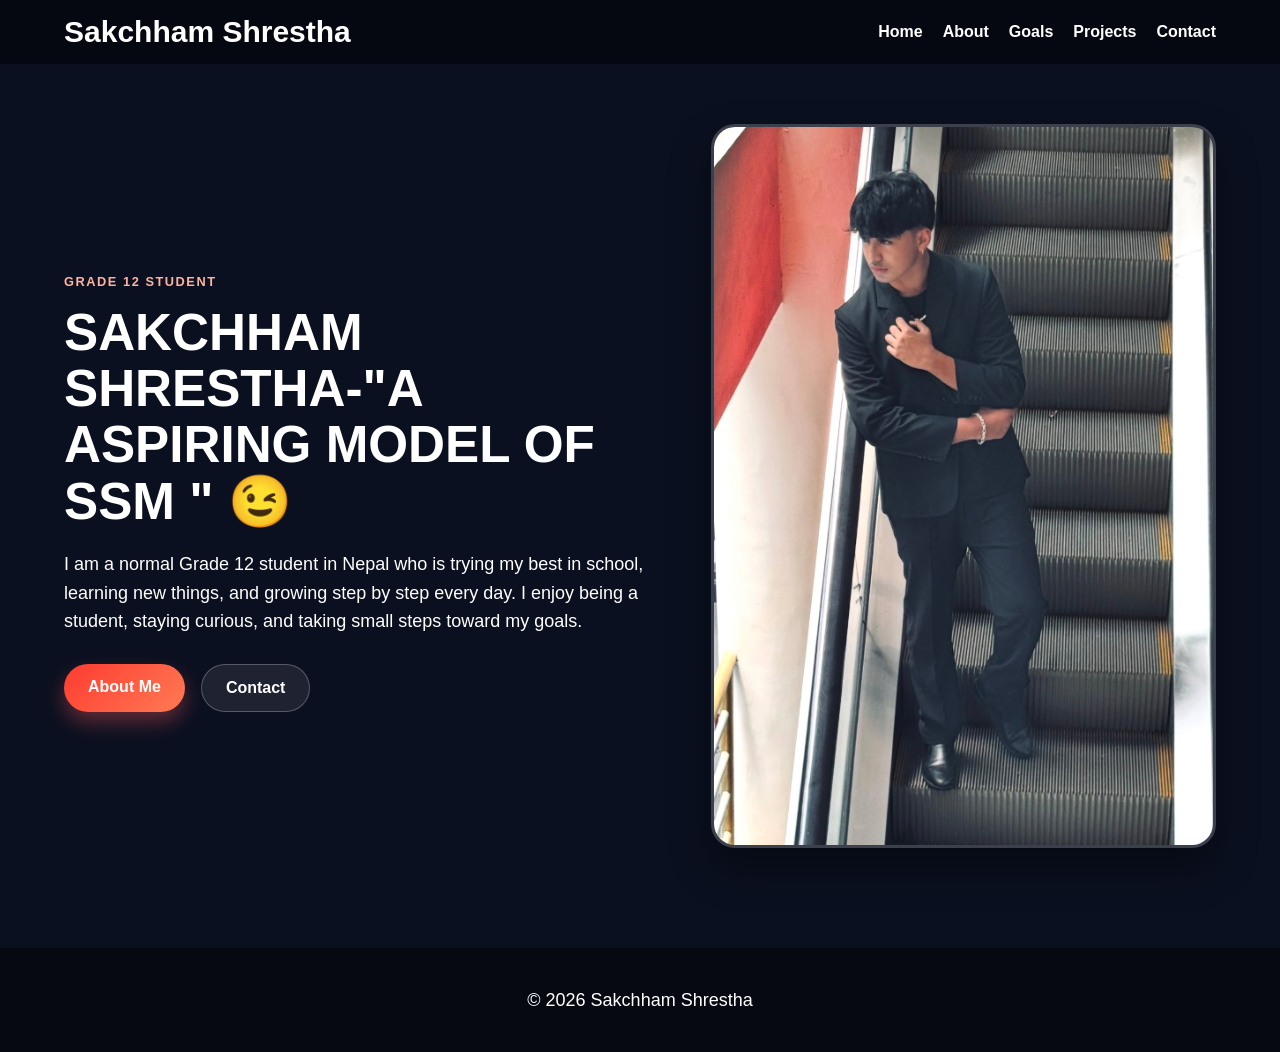
<file: index.html>
﻿<!DOCTYPE html>
<html lang="en">
<head>
  <meta charset="UTF-8" />
  <meta name="viewport" content="width=device-width, initial-scale=1.0" />
  <title>Spider Portfolio</title>
  <link rel="stylesheet" href="p.css" />
</head>
<body>
  <header>
    <nav class="nav container">
      <div class="brand">Sakchham Shrestha</div>
      <div class="menu">
        <a href="index.html">Home</a>
        <a href="about.html">About</a>
        <a href="goals.html">Goals</a>
        <a href="projects.html">Projects</a>
        <a href="contact.html">Contact</a>
      </div>
    </nav>
  </header>

  <main>
    <section id="home" class="hero container">
      <div class="hero-text">
        <p class="eyebrow">Grade 12 Student</p>
        <h1>SAKCHHAM SHRESTHA-"A ASPIRING MODEL OF SSM " 😉</h1>
        <p>
          I am a normal Grade 12 student in Nepal who is trying my best in
          school, learning new things, and growing step by step every day. I
          enjoy being a student, staying curious, and taking small steps toward
          my goals.
        </p>

        <div class="buttons">
          <a class="btn primary" href="about.html">About Me</a>
          <a class="btn secondary" href="contact.html">Contact</a>
        </div>
      </div>

      <div class="hero-image">
        <img
          src="IMG_8141 (1).jpeg"
          alt="Sakchham Shrestha portrait"
        />
      </div>
    </section>

  </main>

  <footer class="site-footer">
    <div class="container footer-inner">
      <p>© 2026 Sakchham Shrestha</p>
    </div>
  </footer>

</body>
</html>
</file>
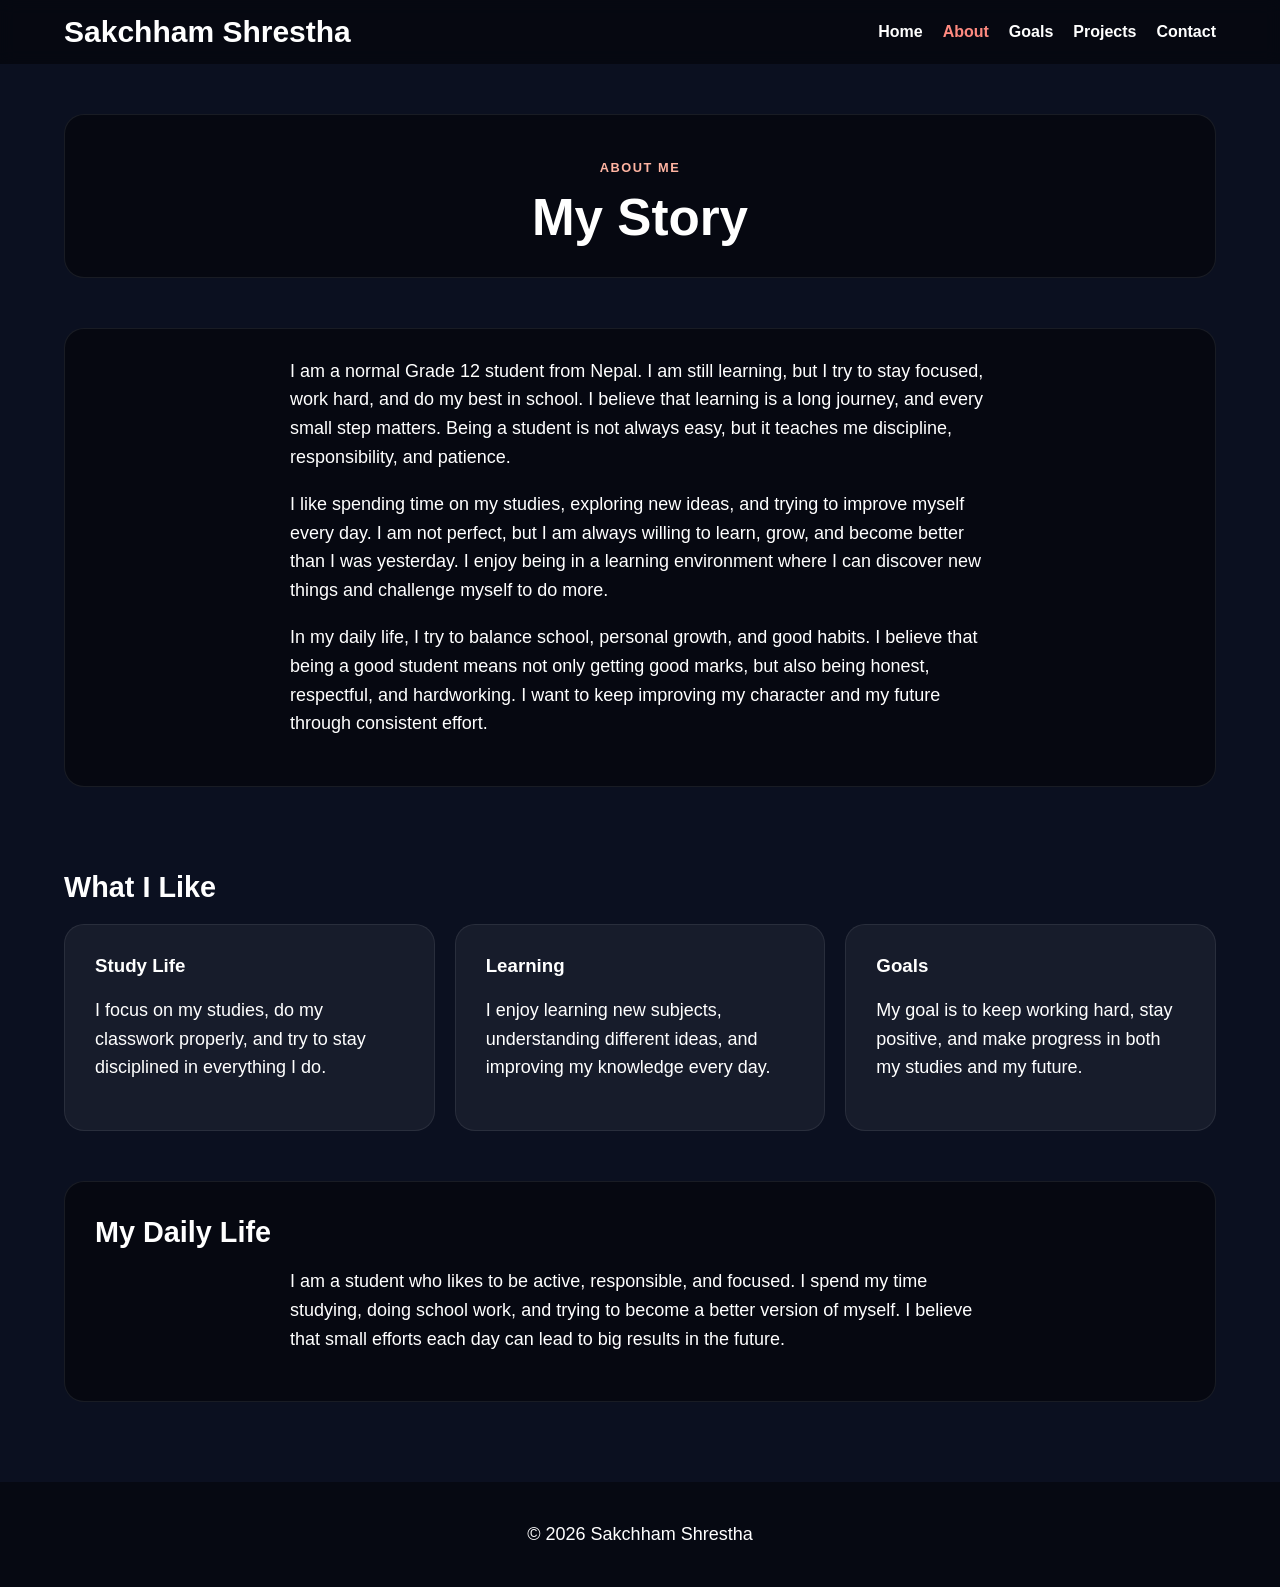
<file: about.html>
<!DOCTYPE html>
<html lang="en">
  <head>
    <meta charset="UTF-8" />
    <meta name="viewport" content="width=device-width, initial-scale=1.0" />
    <title>Sakchham Shrestha | About</title>
    <link rel="stylesheet" href="p.css" />
  </head>
  <body>
    <header>
      <nav class="nav container">
        <div class="brand">Sakchham Shrestha</div>
        <div class="menu">
          <a href="index.html">Home</a>
          <a href="about.html" class="active">About</a>
          <a href="goals.html">Goals</a>
          <a href="projects.html">Projects</a>
          <a href="contact.html">Contact</a>
        </div>
      </nav>
    </header>

    <main>
      <section class="page-hero container">
        <p class="eyebrow">About Me</p>
        <h1>My Story</h1>
      </section>

      <section class="section container content-box">
        <p>
          I am a normal Grade 12 student from Nepal. I am still learning, but I
          try to stay focused, work hard, and do my best in school. I believe
          that learning is a long journey, and every small step matters. Being a
          student is not always easy, but it teaches me discipline,
          responsibility, and patience.
        </p>
        <p>
          I like spending time on my studies, exploring new ideas, and trying to
          improve myself every day. I am not perfect, but I am always willing
          to learn, grow, and become better than I was yesterday. I enjoy
          being in a learning environment where I can discover new things and
          challenge myself to do more.
        </p>
        <p>
          In my daily life, I try to balance school, personal growth, and good
          habits. I believe that being a good student means not only getting
          good marks, but also being honest, respectful, and hardworking. I
          want to keep improving my character and my future through consistent
          effort.
        </p>
      </section>

      <section class="section container">
        <h2>What I Like</h2>
        <div class="info-grid">
          <div class="info-card">
            <h3>Study Life</h3>
            <p>
              I focus on my studies, do my classwork properly, and try to stay
              disciplined in everything I do.
            </p>
          </div>

          <div class="info-card">
            <h3>Learning</h3>
            <p>
              I enjoy learning new subjects, understanding different ideas, and
              improving my knowledge every day.
            </p>
          </div>

          <div class="info-card">
            <h3>Goals</h3>
            <p>
              My goal is to keep working hard, stay positive, and make progress
              in both my studies and my future.
            </p>
          </div>
        </div>
      </section>

      <section class="section container content-box">
        <h2>My Daily Life</h2>
        <p>
          I am a student who likes to be active, responsible, and focused. I
          spend my time studying, doing school work, and trying to become a
          better version of myself. I believe that small efforts each day can
          lead to big results in the future.
        </p>
      </section>
    </main>

    <footer class="site-footer">
      <div class="container footer-inner">
        <p>© 2026 Sakchham Shrestha</p>
      </div>
    </footer>
  </body>
</html>
</file>
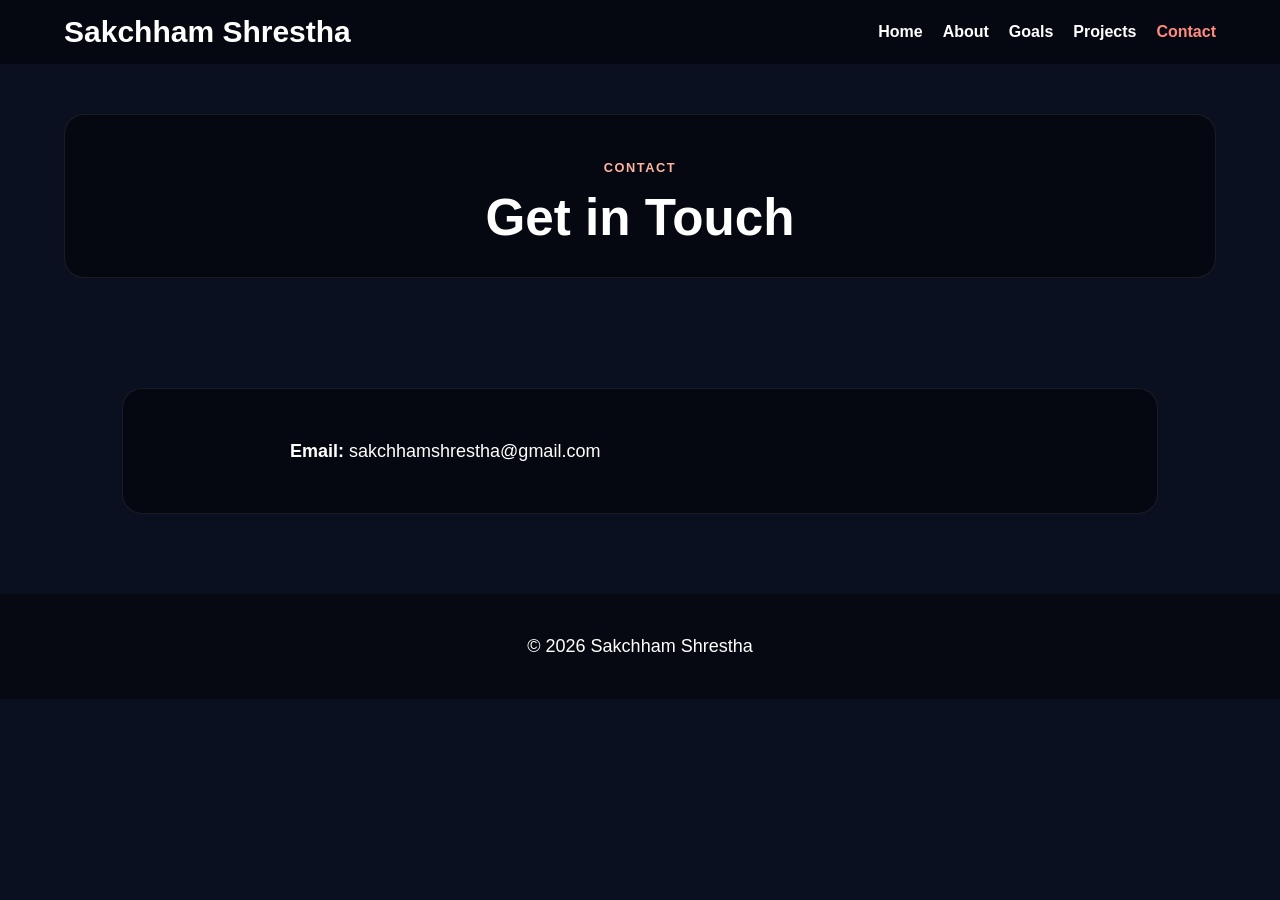
<file: contact.html>
<!DOCTYPE html>
<html lang="en">
  <head>
    <meta charset="UTF-8" />
    <meta name="viewport" content="width=device-width, initial-scale=1.0" />
    <title>Sakchham Shrestha | Contact</title>
    <link rel="stylesheet" href="p.css" />
    <style>
    </style>
  </head>
  <body>
    <header>
      <nav class="nav container">
        <div class="brand">Sakchham Shrestha</div>
        <div class="menu">
          <a href="index.html">Home</a>
          <a href="about.html">About</a>
          <a href="goals.html">Goals</a>
          <a href="projects.html">Projects</a>
          <a href="contact.html" class="active">Contact</a>
        </div>
      </nav>
    </header>

    <main>
      <section class="page-hero container">
        <p class="eyebrow">Contact</p>
        <h1>Get in Touch</h1>
      </section>

      <section class="section container">
        <div class="contact-box">
          <p><strong>Email:</strong> sakchhamshrestha@gmail.com</p>
        </div>
      </section>
    </main>

    <footer class="site-footer">
      <div class="container footer-inner">
        <p>© 2026 Sakchham Shrestha</p>
      </div>
    </footer>

  </body>
</html>
</file>
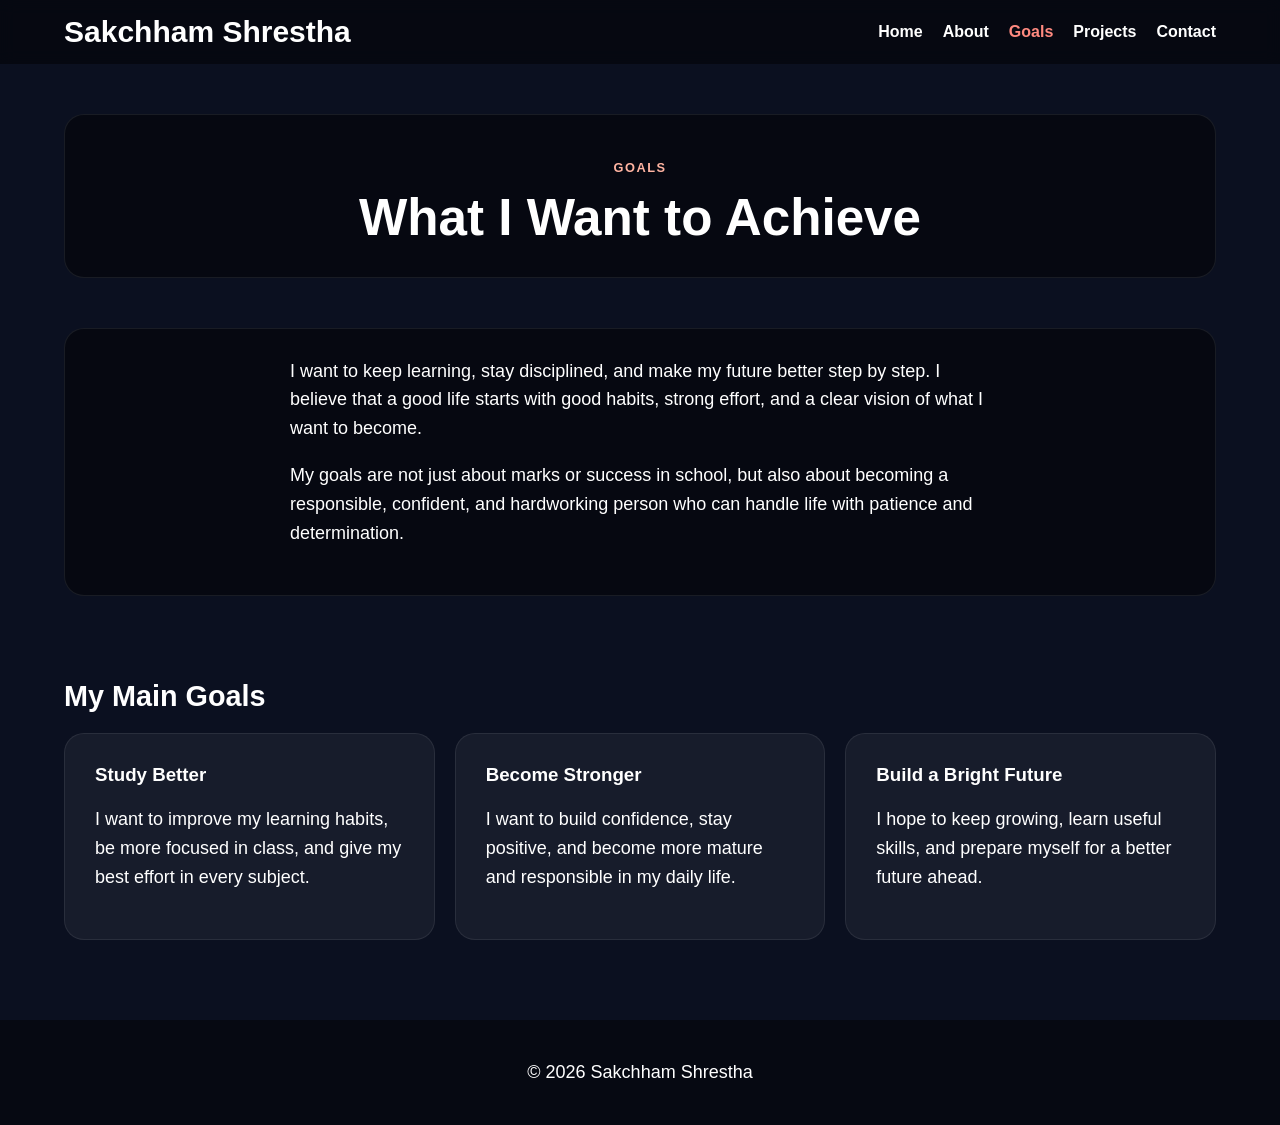
<file: goals.html>
<!DOCTYPE html>
<html lang="en">
  <head>
    <meta charset="UTF-8" />
    <meta name="viewport" content="width=device-width, initial-scale=1.0" />
    <title>Sakchham Shrestha | Goals</title>
    <link rel="stylesheet" href="p.css" />
  </head>
  <body>
    <header>
      <nav class="nav container">
        <div class="brand">Sakchham Shrestha</div>
        <div class="menu">
          <a href="index.html">Home</a>
          <a href="about.html">About</a>
          <a href="goals.html" class="active">Goals</a>
          <a href="projects.html">Projects</a>
          <a href="contact.html">Contact</a>
        </div>
      </nav>
    </header>

    <main>
      <section class="page-hero container">
        <p class="eyebrow">Goals</p>
        <h1>What I Want to Achieve</h1>
      </section>

      <section class="section container content-box">
        <p>
          I want to keep learning, stay disciplined, and make my future better
          step by step. I believe that a good life starts with good habits,
          strong effort, and a clear vision of what I want to become.
        </p>
        <p>
          My goals are not just about marks or success in school, but also about
          becoming a responsible, confident, and hardworking person who can
          handle life with patience and determination.
        </p>
      </section>

      <section class="section container">
        <h2>My Main Goals</h2>
        <div class="info-grid">
          <div class="info-card">
            <h3>Study Better</h3>
            <p>
              I want to improve my learning habits, be more focused in class,
              and give my best effort in every subject.
            </p>
          </div>

          <div class="info-card">
            <h3>Become Stronger</h3>
            <p>
              I want to build confidence, stay positive, and become more
              mature and responsible in my daily life.
            </p>
          </div>

          <div class="info-card">
            <h3>Build a Bright Future</h3>
            <p>
              I hope to keep growing, learn useful skills, and prepare myself
              for a better future ahead.
            </p>
          </div>
        </div>
      </section>
    </main>

    <footer class="site-footer">
      <div class="container footer-inner">
        <p>© 2026 Sakchham Shrestha</p>
      </div>
    </footer>
  </body>
</html>
</file>
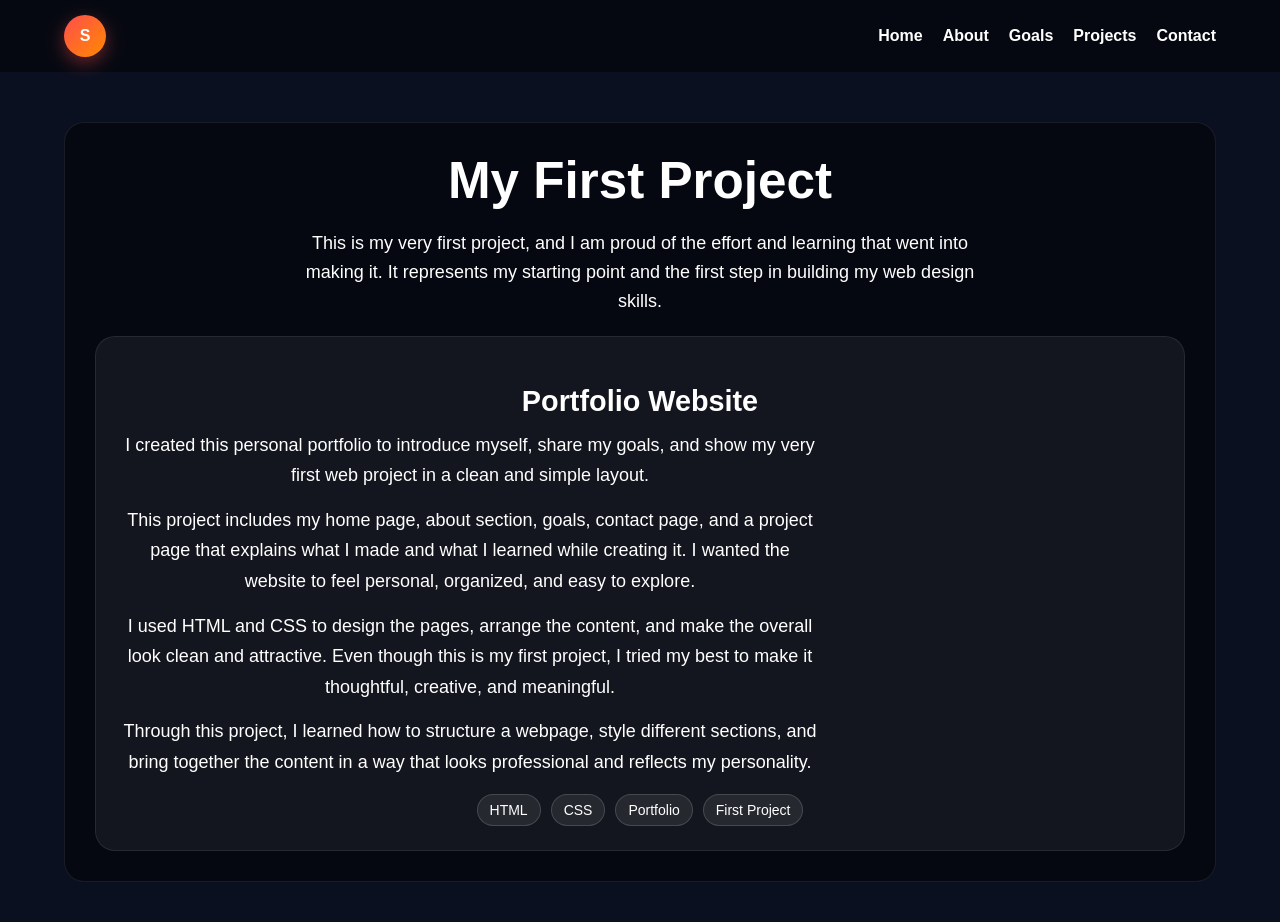
<file: projects.html>
<!DOCTYPE html>
<html lang="en">
<head>
  <meta charset="UTF-8" />
  <meta name="viewport" content="width=device-width, initial-scale=1.0" />
  <title>Projects | Spider Portfolio</title>
  <link rel="stylesheet" href="p.css" />
  <style>
    .project-card {
      background: rgba(255, 255, 255, 0.06);
      border-radius: 20px;
      padding: 24px;
      border: 1px solid rgba(255, 255, 255, 0.08);
      margin-top: 20px;
      text-align: center;
    }

    .project-card h2 {
      margin-bottom: 12px;
      text-align: center;
    }

    .project-card p {
      margin: 0 0 14px;
      font-size: 18px;
      line-height: 1.7;
    }

    .project-tags {
      display: flex;
      flex-wrap: wrap;
      justify-content: center;
      gap: 10px;
      margin-top: 16px;
    }

    .project-tags span {
      background: rgba(255, 255, 255, 0.08);
      border: 1px solid rgba(255, 255, 255, 0.15);
      border-radius: 999px;
      padding: 7px 12px;
      font-size: 14px;
    }
  </style>
</head>
<body>
  <header>
    <nav class="nav">
      <div class="logo">S</div>
      <div class="menu">
        <a href="index.html">Home</a>
        <a href="about.html">About</a>
        <a href="goals.html">Goals</a>
        <a href="projects.html">Projects</a>
        <a href="contact.html">Contact</a>
      </div>
    </nav>
  </header>

  <main>
    <section class="page-box">
      <h1>My First Project</h1>
      <p>
        This is my very first project, and I am proud of the effort and learning
        that went into making it. It represents my starting point and the first
        step in building my web design skills.
      </p>

      <div class="project-card">
        <h2>Portfolio Website</h2>
        <p>
          I created this personal portfolio to introduce myself, share my goals,
          and show my very first web project in a clean and simple layout.
        </p>
        <p>
          This project includes my home page, about section, goals, contact page,
          and a project page that explains what I made and what I learned while
          creating it. I wanted the website to feel personal, organized, and easy
          to explore.
        </p>
        <p>
          I used HTML and CSS to design the pages, arrange the content, and make
          the overall look clean and attractive. Even though this is my first
          project, I tried my best to make it thoughtful, creative, and meaningful.
        </p>
        <p>
          Through this project, I learned how to structure a webpage, style
          different sections, and bring together the content in a way that looks
          professional and reflects my personality.
        </p>

        <div class="project-tags">
          <span>HTML</span>
          <span>CSS</span>
          <span>Portfolio</span>
          <span>First Project</span>
        </div>
      </div>
    </section>
  </main>
</body>
</html>
</file>
<file: p.css>
body {
  margin: 0;
  font-family: Arial, sans-serif;
  background: #0b1020;
  color: white;
}

* {
  box-sizing: border-box;
}

a {
  text-decoration: none;
}

img {
  max-width: 100%;
  display: block;
}

header {
  background: rgba(0, 0, 0, 0.45);
  padding: 15px 0;
  position: sticky;
  top: 0;
  z-index: 10;
  backdrop-filter: blur(8px);
}

.container,
.nav,
.page-box,
.page-hero,
.section,
.content-box,
.contact-box {
  width: min(90%, 1200px);
  margin: 0 auto;
}

.nav {
  display: flex;
  justify-content: space-between;
  align-items: center;
}

.brand {
  font-size: 30px;
  font-weight: bold;
  color: #ffffff;
}

.logo {
  width: 42px;
  height: 42px;
  display: flex;
  align-items: center;
  justify-content: center;
  border-radius: 50%;
  background: linear-gradient(135deg, #ff4d4d, #ff8a00);
  color: white;
  font-weight: bold;
  box-shadow: 0 6px 18px rgba(255, 77, 77, 0.4);
}

.menu {
  display: flex;
  gap: 20px;
  align-items: center;
  flex-wrap: wrap;
}

.menu a {
  color: white;
  text-decoration: none;
  font-weight: bold;
  transition: color 0.2s ease;
}

.menu a:hover,
.menu a.active {
  color: #ff8a80;
}

main {
  padding-bottom: 40px;
}

.hero {
  display: grid;
  grid-template-columns: 1.2fr 1fr;
  grid-template-areas: "text image";
  gap: 40px;
  align-items: center;
  padding: 60px 0 20px;
}

.hero-text {
  max-width: 700px;
  grid-area: text;
}

.eyebrow {
  display: inline-block;
  margin-bottom: 12px;
  color: #ffb4a2;
  letter-spacing: 0.12em;
  text-transform: uppercase;
  font-size: 0.8rem;
  font-weight: bold;
}

h1 {
  font-size: clamp(2.2rem, 4vw, 4rem);
  margin-top: 0;
  margin-bottom: 20px;
  line-height: 1.1;
}

h2 {
  font-size: clamp(1.8rem, 2vw, 2.5rem);
  margin-bottom: 16px;
}

h3 {
  margin-top: 0;
}

p {
  font-size: 18px;
  line-height: 1.6;
}

.hero-image {
  display: flex;
  justify-content: center;
  grid-area: image;
}

.hero-image img {
  width: auto;
  max-width: 100%;
  height: auto;
  border-radius: 24px;
  border: 3px solid rgba(255, 255, 255, 0.2);
  box-shadow: 0 20px 40px rgba(0, 0, 0, 0.4);
}

.buttons {
  display: flex;
  gap: 16px;
  flex-wrap: wrap;
  margin-top: 28px;
}

.btn {
  display: inline-block;
  padding: 14px 24px;
  border-radius: 999px;
  font-weight: bold;
  transition: transform 0.2s ease, box-shadow 0.2s ease;
}

.btn:hover {
  transform: translateY(-2px);
}

.btn.primary {
  background: linear-gradient(135deg, #ff3b30, #ff7b54);
  color: white;
  box-shadow: 0 10px 20px rgba(255, 91, 91, 0.35);
}

.btn.secondary {
  background: rgba(255, 255, 255, 0.08);
  border: 1px solid rgba(255, 255, 255, 0.25);
  color: white;
}

.page-box,
.page-hero,
.content-box,
.contact-box,
.section {
  margin-top: 50px;
}

.page-box,
.page-hero,
.content-box,
.contact-box,
.info-card,
.project-box {
  background: rgba(0, 0, 0, 0.45);
  border-radius: 20px;
  padding: 30px;
  border: 1px solid rgba(255, 255, 255, 0.08);
}

.page-box {
  text-align: center;
}

.page-box p,
.content-box p,
.contact-box p {
  max-width: 700px;
  margin-left: auto;
  margin-right: auto;
}

.page-hero {
  text-align: center;
  padding: 30px 20px;
}

.page-hero h1 {
  margin-bottom: 0;
}

.section {
  padding-top: 10px;
}

.info-grid {
  display: grid;
  grid-template-columns: repeat(3, 1fr);
  gap: 20px;
  margin-top: 20px;
}

.info-card {
  background: rgba(255, 255, 255, 0.05);
}

.site-footer {
  background: rgba(0, 0, 0, 0.45);
  margin-top: 40px;
  padding: 20px 0;
}

.footer-inner {
  display: flex;
  justify-content: center;
  align-items: center;
  text-align: center;
}

button,
input,
textarea {
  font-size: 16px;
  border-radius: 10px;
  border: 1px solid rgba(255, 255, 255, 0.25);
  padding: 12px;
  background: rgba(255, 255, 255, 0.06);
  color: white;
}

button::placeholder,
input::placeholder,
textarea::placeholder {
  color: rgba(255, 255, 255, 0.7);
}

textarea {
  min-height: 120px;
  resize: vertical;
}

.small-form {
  display: flex;
  flex-direction: column;
  gap: 15px;
  margin-top: 20px;
  max-width: 600px;
  margin-left: auto;
  margin-right: auto;
}

.small-form button {
  background: linear-gradient(135deg, #ff3b30, #ff7b54);
  border: none;
  color: white;
  font-weight: bold;
  cursor: pointer;
}

.project-list {
  display: grid;
  grid-template-columns: repeat(3, 1fr);
  gap: 20px;
  margin-top: 20px;
}

.project-box {
  background: rgba(255, 255, 255, 0.06);
  padding: 15px;
}

.project-box img {
  width: 100%;
  height: 180px;
  object-fit: cover;
  border-radius: 10px;
  margin-bottom: 12px;
}

@media (max-width: 768px) {
  .nav {
    flex-direction: column;
    gap: 10px;
  }

  .menu {
    gap: 10px;
    justify-content: center;
  }

  .hero {
    grid-template-columns: 1fr;
    text-align: center;
  }

  .hero-text {
    margin: 0 auto;
  }

  .buttons {
    justify-content: center;
  }

  .info-grid,
  .project-list {
    grid-template-columns: 1fr;
  }
}
</file>
